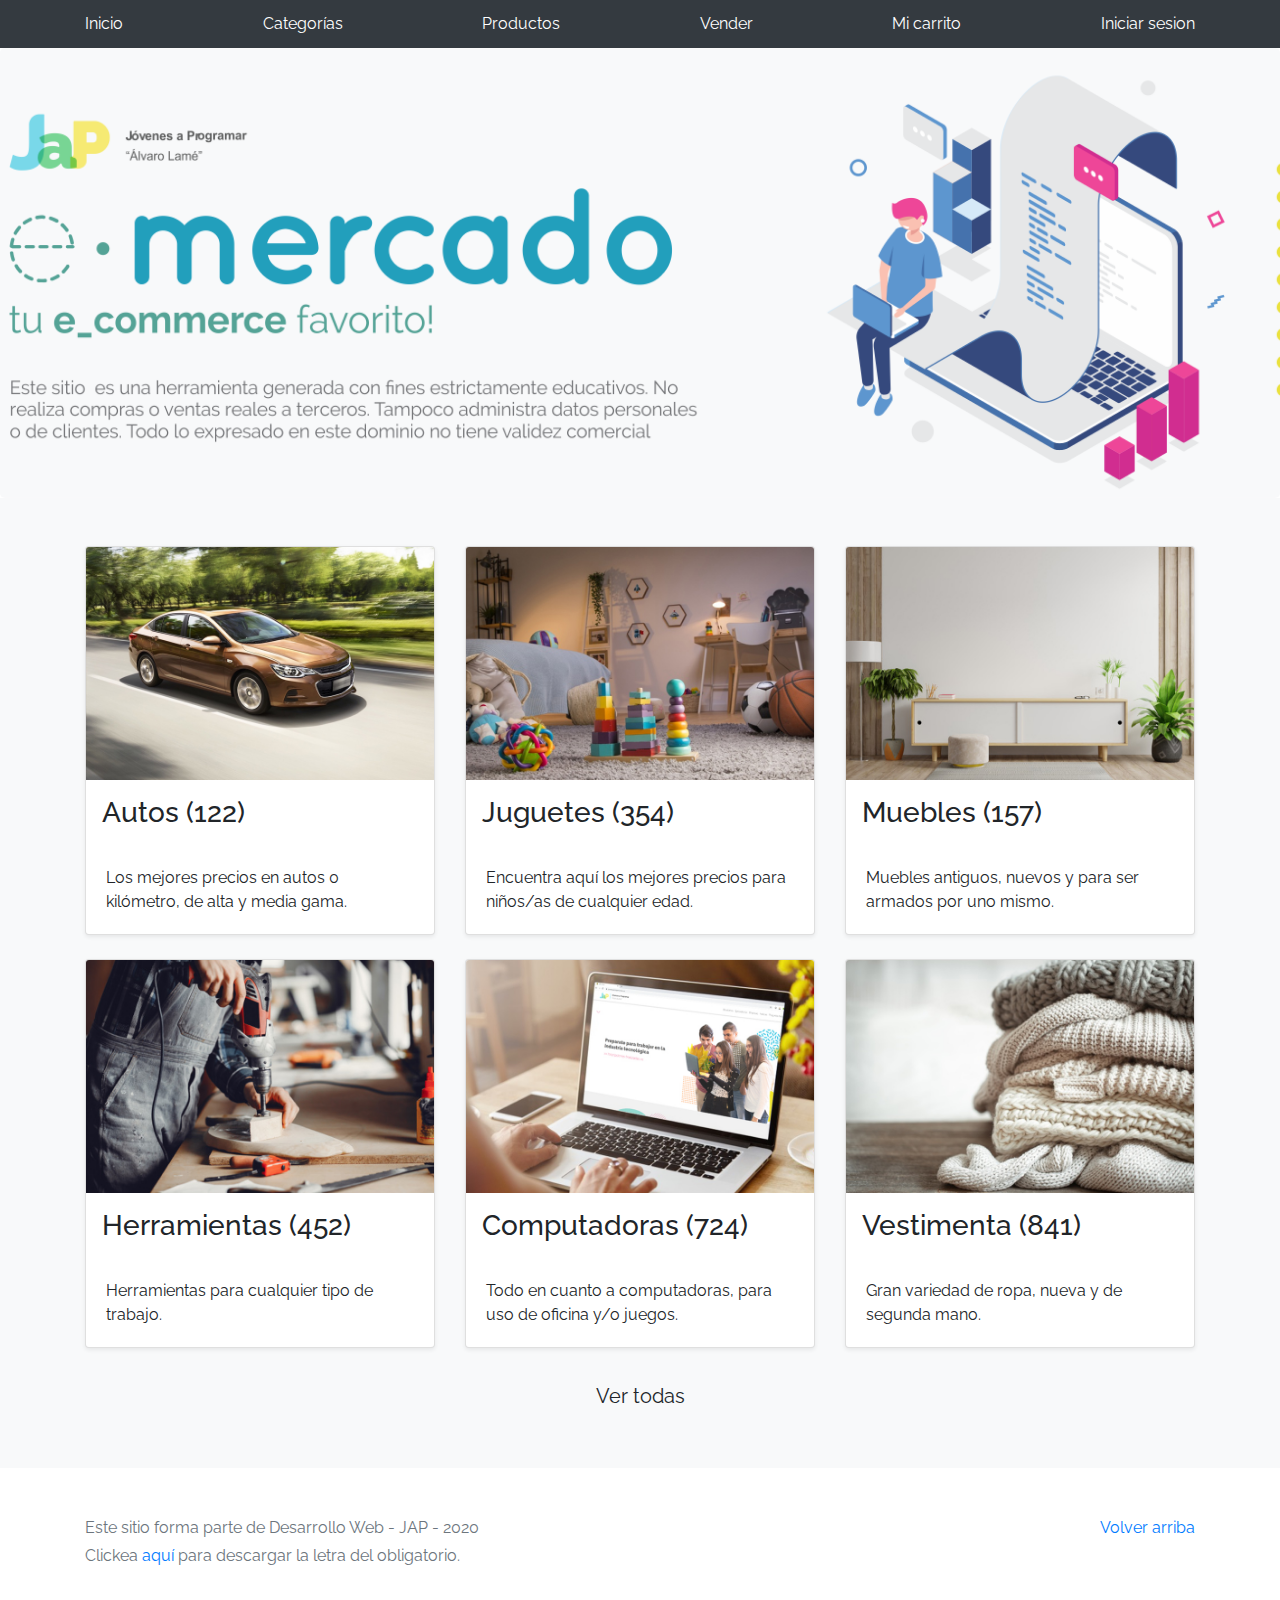
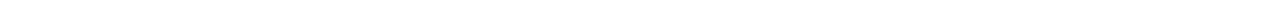
<file: index.html>
<!DOCTYPE html>
<!-- saved from url=(0049)https://getbootstrap.com/docs/4.3/examples/album/ -->
<html lang="en">
  <head>
    <meta http-equiv="Content-Type" content="text/html; charset=UTF-8">
    <meta name="viewport" content="width=device-width, initial-scale=1, shrink-to-fit=no">
    <meta name="description" content="">
    <title>eMercado - Todo lo que busques está aquí</title>

    <link rel="canonical" href="https://getbootstrap.com/docs/4.3/examples/album/">
    <link href="https://fonts.googleapis.com/css?family=Raleway:300,300i,400,400i,700,700i,900,900i" rel="stylesheet">
    <!-- Bootstrap core CSS -->
    <link href="css/bootstrap.min.css" rel="stylesheet">
    <link href="css/styles.css" rel="stylesheet">
  </head>
  <body>
    <nav class="site-header sticky-top py-1 bg-dark">
      <div class="container d-flex flex-column flex-md-row justify-content-between">
        <a class="py-2 d-none d-md-inline-block" href="home.html">Inicio</a>
        <a class="py-2 d-none d-md-inline-block" href="categories.html">Categorías</a>
        <a class="py-2 d-none d-md-inline-block" href="products.html">Productos</a>
        <a class="py-2 d-none d-md-inline-block" href="sell.html">Vender</a>
        <a class="py-2 d-none d-md-inline-block" href="cart.html">Mi carrito</a>
        <a class="py-2 d-none d-md-inline-block" href="login.html">Iniciar sesion</a>
        
      </div>
    </nav>
    <main role="main">
      <section class="jumbotron text-center">
        <div class="m-5">
          <h1></h1>
        </div>
      </section>
      <div class="album py-5 bg-light">
        <div class="container">
          <div class="row">
            <div class="col-md-4">
              <a href="categories.html" class="card mb-4 shadow-sm custom-card">
                <img class="bd-placeholder-img card-img-top"  src="img/cat1.jpg">
                <h3 class="m-3">Autos (122)</h3>
                <div class="card-body">
                  <p class="card-text">Los mejores precios en autos 0 kilómetro, de alta y media gama.</p>
                </div>
              </a>
            </div>
            <div class="col-md-4">
                <a href="categories.html" class="card mb-4 shadow-sm custom-card">
                  <img class="bd-placeholder-img card-img-top" src="img/cat2.jpg">
                  <h3 class="m-3">Juguetes (354)</h3>
                  <div class="card-body">
                    <p class="card-text">Encuentra aquí los mejores precios para niños/as de cualquier edad.</p>
                  </div>
                </a>
            </div>
            <div class="col-md-4">
                <a href="categories.html" class="card mb-4 shadow-sm custom-card">
                  <img class="bd-placeholder-img card-img-top" src="img/cat3.jpg">
                  <h3 class="m-3">Muebles (157)</h3>
                  <div class="card-body">
                    <p class="card-text">Muebles antiguos, nuevos y para ser armados por uno mismo.</p>
                  </div>
                </a>
            </div>
            <div class="col-md-4">
                <a href="categories.html" class="card mb-4 shadow-sm custom-card">
                  <img class="bd-placeholder-img card-img-top" src="img/cat4.jpg">
                  <h3 class="m-3">Herramientas (452)</h3>
                  <div class="card-body">
                    <p class="card-text">Herramientas para cualquier tipo de trabajo.</p>
                  </div>
                </a>
            </div>
            <div class="col-md-4">
                <a href="categories.html" class="card mb-4 shadow-sm custom-card">
                  <img class="bd-placeholder-img card-img-top" src="img/cat5.jpg">
                  <h3 class="m-3">Computadoras (724)</h3>
                  <div class="card-body">
                    <p class="card-text">Todo en cuanto a computadoras, para uso de oficina y/o juegos.</p>
                  </div>
                </a>
            </div>
            <div class="col-md-4">
                <a href="categories.html" class="card mb-4 shadow-sm custom-card">
                  <img class="bd-placeholder-img card-img-top" src="img/cat6.jpg">
                  <h3 class="m-3">Vestimenta (841)</h3>
                  <div class="card-body">
                    <p class="card-text">Gran variedad de ropa, nueva y de segunda mano.</p>
                  </div>
                </a>
            </div>
          </div>
          <div class="row">
              <a type="button" class="btn btn-light btn-lg btn-block" href="categories.html">Ver todas</a>
          </div>
        </div>
      </div>
    </main>
    <footer class="text-muted">
      <div class="container">
        <p class="float-right">
          <a href="#">Volver arriba</a>
        </p>
        <p>Este sitio forma parte de Desarrollo Web - JAP - 2020</p>
        <p>Clickea <a target="_blank" href="Letra.pdf">aquí</a> para descargar la letra del obligatorio.</p>
      </div>
    </footer>
    <script src="js/jquery-3.4.1.min.js"></script>
    <script src="js/bootstrap.bundle.min.js"></script>
    <script src="js/init.js"></script>
  </body>
</html>
</file>
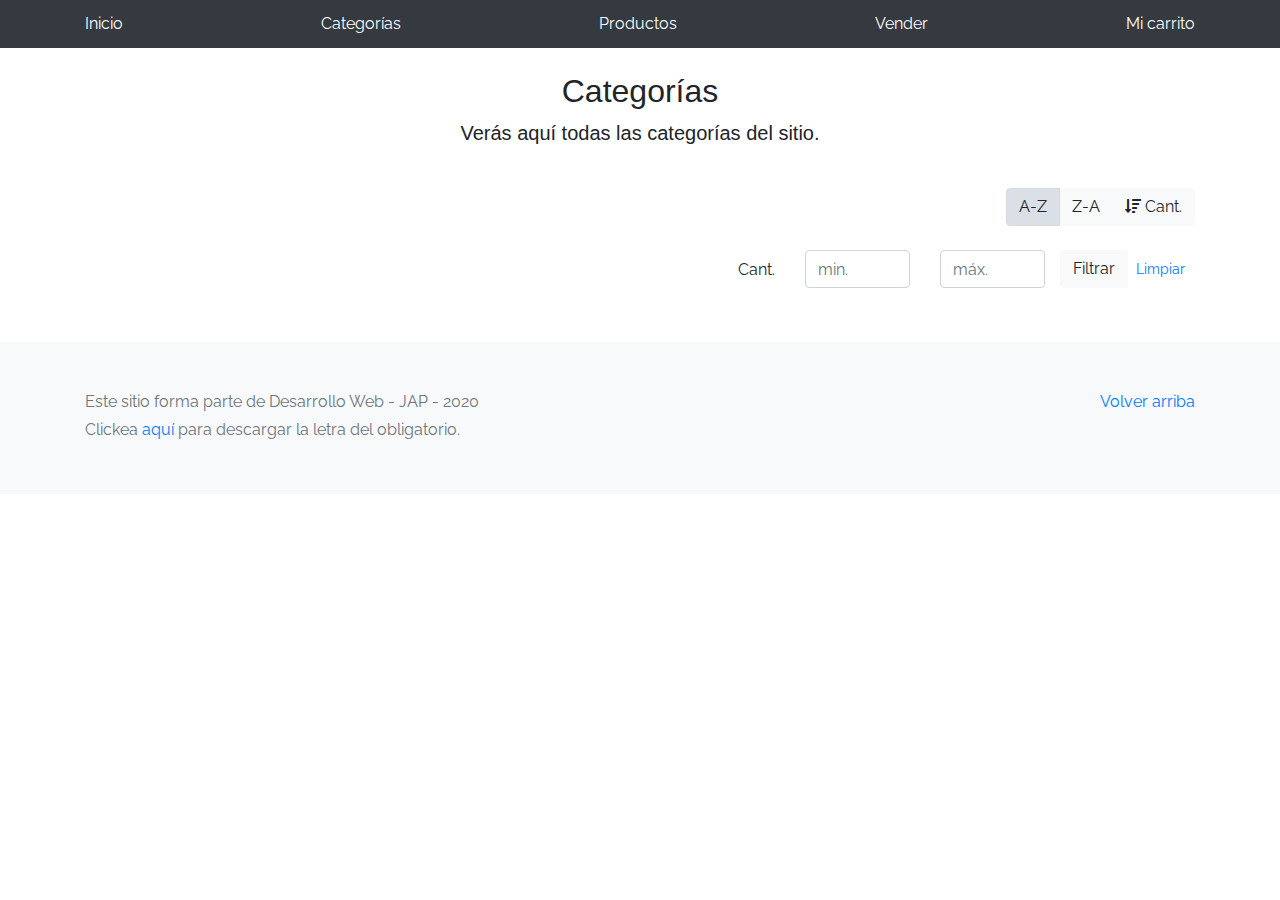
<file: categories.html>
<!DOCTYPE html>
<!-- saved from url=(0049)https://getbootstrap.com/docs/4.3/examples/album/ -->
<html lang="en">
  <head>
    <meta http-equiv="Content-Type" content="text/html; charset=UTF-8">
    <meta name="viewport" content="width=device-width, initial-scale=1, shrink-to-fit=no">
    <meta name="description" content="">
    <title>eMercado - Todo lo que busques está aquí</title>

    <link rel="canonical" href="https://getbootstrap.com/docs/4.3/examples/album/">
    <link href="https://fonts.googleapis.com/css?family=Raleway:300,300i,400,400i,700,700i,900,900i" rel="stylesheet">
    <link href="css/font-awesome.min.css" rel="stylesheet">

    <link href="css/bootstrap.min.css" rel="stylesheet">
    <link href="css/styles.css" rel="stylesheet">
  </head>
  <body>
    <nav class="site-header sticky-top py-1 bg-dark">
      <div class="container d-flex flex-column flex-md-row justify-content-between">
        <a class="py-2 d-none d-md-inline-block" href="index.html">Inicio</a>
        <a class="py-2 d-none d-md-inline-block" href="categories.html">Categorías</a>
        <a class="py-2 d-none d-md-inline-block" href="products.html">Productos</a>
        <a class="py-2 d-none d-md-inline-block" href="sell.html">Vender</a>
        <a class="py-2 d-none d-md-inline-block" href="cart.html">Mi carrito</a>
      </div>
    </nav>
    <main role="main" class="pb-5">
        <div class="text-center p-4">
            <h2>Categorías</h2>
            <p class="lead">Verás aquí todas las categorías del sitio.</p>
        </div>
        <div class="container">
            <div class="row">
                <div class="col text-right">
                    <div class="btn-group btn-group-toggle mb-4" data-toggle="buttons">
                        <label class="btn btn-light active" id="sortAsc" >
                            <input type="radio" name="options" autocomplete="off" checked>A-Z
                        </label>
                        <label class="btn btn-light" id="sortDesc" >
                            <input type="radio" name="options" autocomplete="off">Z-A
                        </label>
                        <label class="btn btn-light" id="sortByCount" >
                            <input type="radio" name="options" autocomplete="off"><i class="fas fa-sort-amount-down mr-1"></i>Cant.
                        </label>
                    </div>
                </div>
            </div>
            <div class="row justify-content-end">
              <div class="col-md-6"></div>
                <div class="col-md-6 col-sm-12 mb-1 container">
                  <div class="row container p-0 m-0">
                    <div class="col">
                      <p class="font-weight-normal text-right my-2">Cant.</p>
                    </div>
                    <div class="col">
                      <input class="form-control" type="number" placeholder="min." id="rangeFilterCountMin">
                    </div>
                    <div class="col">
                      <input class="form-control" type="number" placeholder="máx." id="rangeFilterCountMax">
                    </div>
                    <div class="col-3 p-0">
                      <div class="btn-group" role="group">
                        <button class="btn btn-light btn-block" id="rangeFilterCount">Filtrar</button>
                        <button class="btn btn-link btn-sm" id="clearRangeFilter">Limpiar</button>
                      </div>
                    </div>
                  </div>
                </div>
            </div>
            <div class="row">
                <div class="list-group" id="cat-list-container">
                </div>
            </div>
        </div>
    </main>
    <footer class="text-muted bg-light">
      <div class="container">
        <p class="float-right">
          <a href="#">Volver arriba</a>
        </p>
        <p>Este sitio forma parte de Desarrollo Web - JAP - 2020</p>
        <p>Clickea <a target="_blank" href="Letra.pdf">aquí</a> para descargar la letra del obligatorio.</p>
      </div>
    </footer>
    <div id="spinner-wrapper"><div class="lds-ring"><div></div><div></div><div></div><div></div></div></div>
    <script src="js/jquery-3.4.1.min.js"></script>
    <script src="js/bootstrap.bundle.min.js"></script>
    <script src="js/init.js"></script>
    <script src="js/categories.js"></script>
  </body>
</html>
</file>
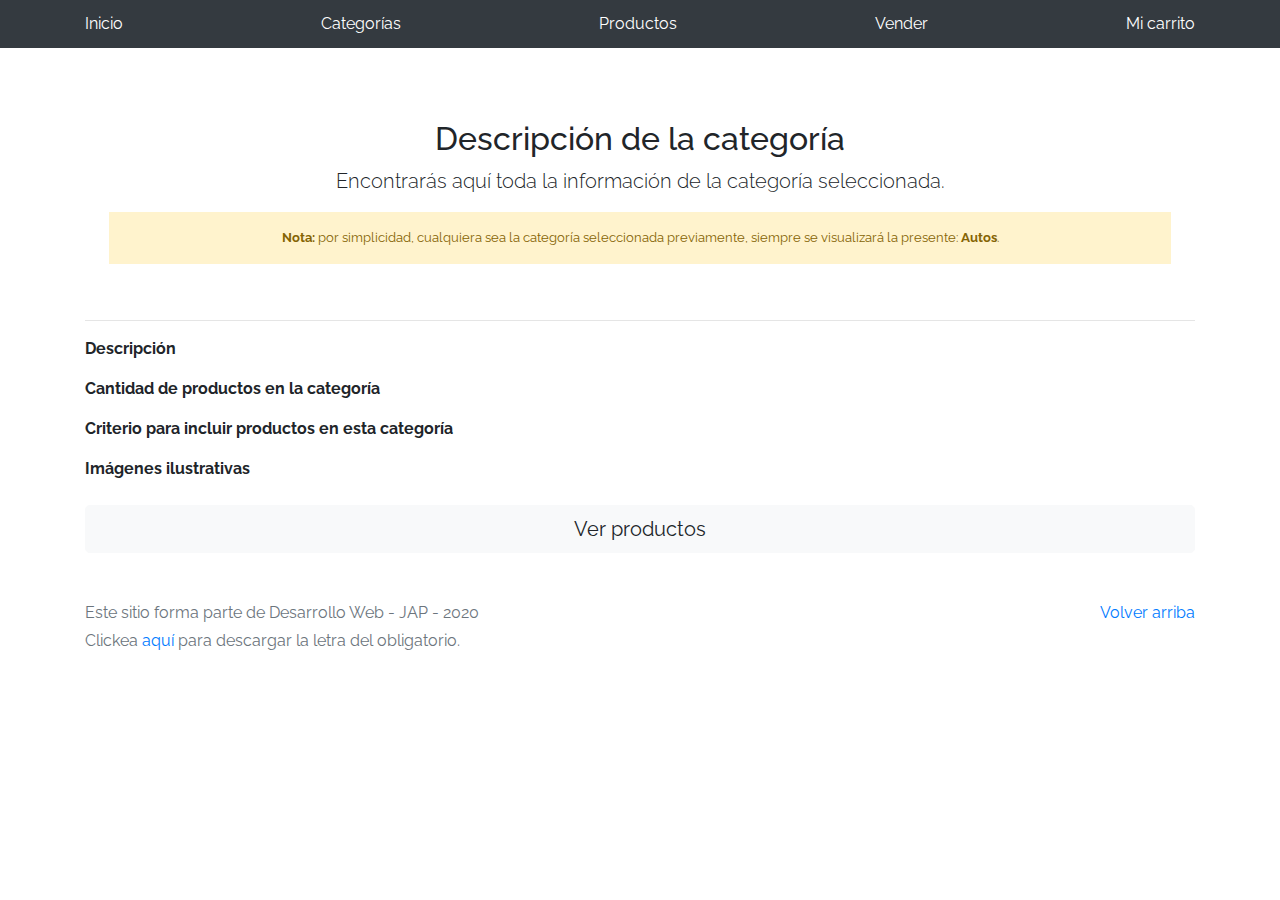
<file: category-info.html>
<!DOCTYPE html>
<!-- saved from url=(0049)https://getbootstrap.com/docs/4.3/examples/album/ -->
<html lang="en">

<head>
  <meta http-equiv="Content-Type" content="text/html; charset=UTF-8">
  <meta name="viewport" content="width=device-width, initial-scale=1, shrink-to-fit=no">
  <meta name="description" content="">
  <title>eMercado - Todo lo que busques está aquí</title>

  <link rel="canonical" href="https://getbootstrap.com/docs/4.3/examples/album/">
  <link href="https://fonts.googleapis.com/css?family=Raleway:300,300i,400,400i,700,700i,900,900i" rel="stylesheet">
  <!-- Bootstrap core CSS -->
  <link href="css/bootstrap.min.css" rel="stylesheet">
  <link href="css/styles.css" rel="stylesheet">
</head>

<body>
  <nav class="site-header sticky-top py-1 bg-dark">
    <div class="container d-flex flex-column flex-md-row justify-content-between">
      <a class="py-2 d-none d-md-inline-block" href="index.html">Inicio</a>
      <a class="py-2 d-none d-md-inline-block" href="categories.html">Categorías</a>
      <a class="py-2 d-none d-md-inline-block" href="products.html">Productos</a>
      <a class="py-2 d-none d-md-inline-block" href="sell.html">Vender</a>
      <a class="py-2 d-none d-md-inline-block" href="cart.html">Mi carrito</a>
    </div>
  </nav>
  <main role="main">
    <div class="container mt-5">
      <div class="text-center p-4">
        <h2>Descripción de la categoría</h2>
        <p class="lead">Encontrarás aquí toda la información de la categoría seleccionada.</p>
        <p class="small alert-warning py-3"><strong>Nota: </strong>por simplicidad, cualquiera sea la categoría
          seleccionada previamente, siempre se visualizará la presente: <strong>Autos</strong>.</p>
      </div>
      <h3 id="categoryName"></h3>
      <hr class="my-3">
      <dl>
        <dt>Descripción</dt>
        <dd>
          <p id="categoryDescription"></p>
        </dd>

        <dt>Cantidad de productos en la categoría</dt>
        <dd>
          <p id="productCount"></p>
        </dd>

        <dt>Criterio para incluir productos en esta categoría</dt>
        <dd>
          <p id="productCriteria"></p>
        </dd>

        <dt>Imágenes ilustrativas</dt>
        <dd>
          <div class="row text-center text-lg-left pt-2" id="productImagesGallery">
          </div>
        </dd>
      </dl>
      <a type="button" class="btn btn-light btn-lg btn-block" href="products.html">Ver productos</a>
    </div>
  </main>
  <footer class="text-muted">
    <div class="container">
      <p class="float-right">
        <a href="#">Volver arriba</a>
      </p>
      <p>Este sitio forma parte de Desarrollo Web - JAP - 2020</p>
      <p>Clickea <a target="_blank" href="Letra.pdf">aquí</a> para descargar la letra del obligatorio.</p>
    </div>
  </footer>
  <div id="spinner-wrapper">
    <div class="lds-ring">
      <div></div>
      <div></div>
      <div></div>
      <div></div>
    </div>
  </div>
  <script src="js/jquery-3.4.1.min.js"></script>
  <script src="js/bootstrap.bundle.min.js"></script>
  <script src="js/init.js"></script>
  <script src="js/category-info.js"></script>
</body>

</html>
</file>
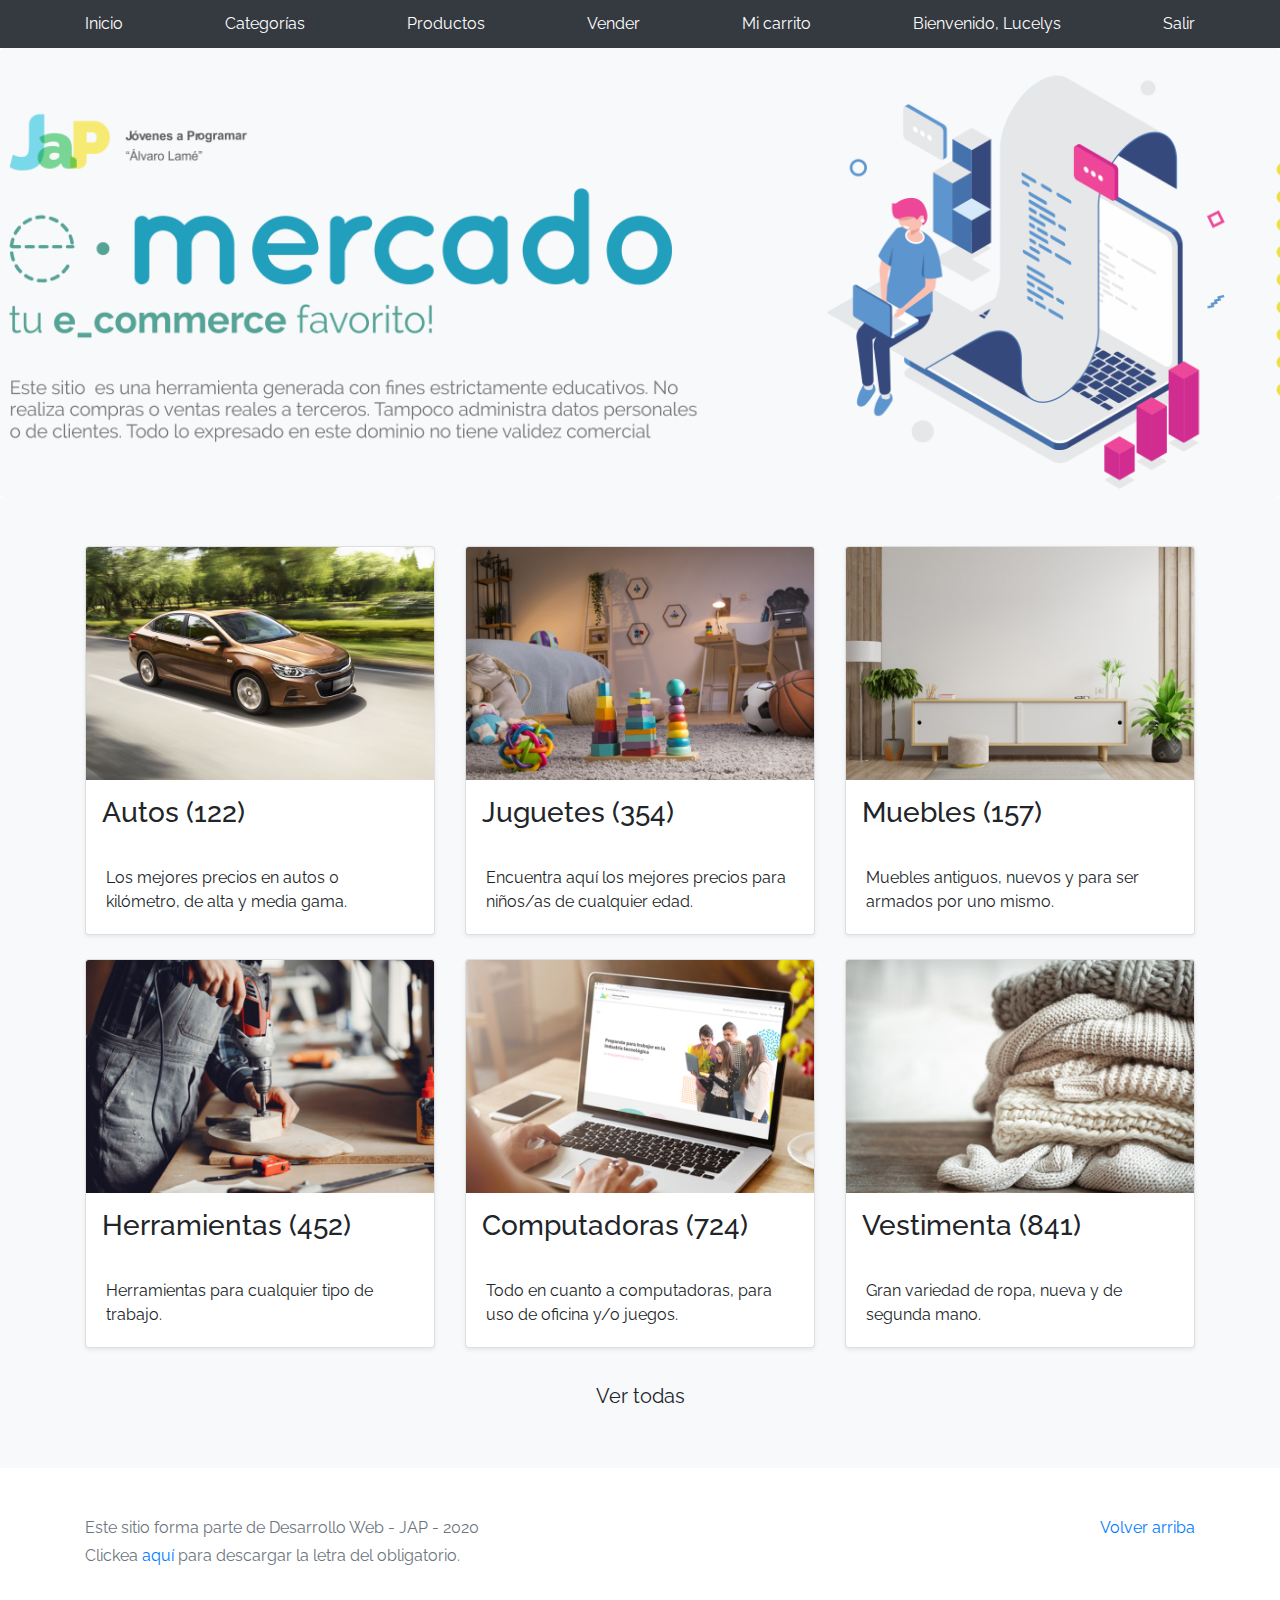
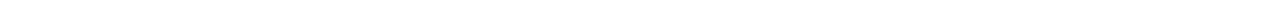
<file: home.html>
<!DOCTYPE html>
<!-- saved from url=(0049)https://getbootstrap.com/docs/4.3/examples/album/ -->
<html lang="en">
  <head>
    <meta http-equiv="Content-Type" content="text/html; charset=UTF-8">
    <meta name="viewport" content="width=device-width, initial-scale=1, shrink-to-fit=no">
    <meta name="description" content="">
    <title>eMercado - Todo lo que busques está aquí</title>

    <link rel="canonical" href="https://getbootstrap.com/docs/4.3/examples/album/">
    <link href="https://fonts.googleapis.com/css?family=Raleway:300,300i,400,400i,700,700i,900,900i" rel="stylesheet">
    <!-- Bootstrap core CSS -->
    <link href="css/bootstrap.min.css" rel="stylesheet">
    <link href="css/styles.css" rel="stylesheet">
  </head>
  <body>
    <nav class="site-header sticky-top py-1 bg-dark">
      <div class="container d-flex flex-column flex-md-row justify-content-between">
        <a class="py-2 d-none d-md-inline-block" href="home.html">Inicio</a>
        <a class="py-2 d-none d-md-inline-block" href="categories.html">Categorías</a>
        <a class="py-2 d-none d-md-inline-block" href="products.html">Productos</a>
        <a class="py-2 d-none d-md-inline-block" href="sell.html">Vender</a>
        <a class="py-2 d-none d-md-inline-block" href="cart.html">Mi carrito</a>
        <a class="py-2 d-none d-md-inline-block" href="#">Bienvenido, Lucelys</a>
        <a class="py-2 d-none d-md-inline-block" href="login.html">Salir</a>
      </div>
    </nav>
    <main role="main">
      <section class="jumbotron text-center">
        <div class="m-5">
          <h1></h1>
        </div>
      </section>
      <div class="album py-5 bg-light">
        <div class="container">
          <div class="row">
            <div class="col-md-4">
              <a href="categories.html" class="card mb-4 shadow-sm custom-card">
                <img class="bd-placeholder-img card-img-top"  src="img/cat1.jpg">
                <h3 class="m-3">Autos (122)</h3>
                <div class="card-body">
                  <p class="card-text">Los mejores precios en autos 0 kilómetro, de alta y media gama.</p>
                </div>
              </a>
            </div>
            <div class="col-md-4">
                <a href="categories.html" class="card mb-4 shadow-sm custom-card">
                  <img class="bd-placeholder-img card-img-top" src="img/cat2.jpg">
                  <h3 class="m-3">Juguetes (354)</h3>
                  <div class="card-body">
                    <p class="card-text">Encuentra aquí los mejores precios para niños/as de cualquier edad.</p>
                  </div>
                </a>
            </div>
            <div class="col-md-4">
                <a href="categories.html" class="card mb-4 shadow-sm custom-card">
                  <img class="bd-placeholder-img card-img-top" src="img/cat3.jpg">
                  <h3 class="m-3">Muebles (157)</h3>
                  <div class="card-body">
                    <p class="card-text">Muebles antiguos, nuevos y para ser armados por uno mismo.</p>
                  </div>
                </a>
            </div>
            <div class="col-md-4">
                <a href="categories.html" class="card mb-4 shadow-sm custom-card">
                  <img class="bd-placeholder-img card-img-top" src="img/cat4.jpg">
                  <h3 class="m-3">Herramientas (452)</h3>
                  <div class="card-body">
                    <p class="card-text">Herramientas para cualquier tipo de trabajo.</p>
                  </div>
                </a>
            </div>
            <div class="col-md-4">
                <a href="categories.html" class="card mb-4 shadow-sm custom-card">
                  <img class="bd-placeholder-img card-img-top" src="img/cat5.jpg">
                  <h3 class="m-3">Computadoras (724)</h3>
                  <div class="card-body">
                    <p class="card-text">Todo en cuanto a computadoras, para uso de oficina y/o juegos.</p>
                  </div>
                </a>
            </div>
            <div class="col-md-4">
                <a href="categories.html" class="card mb-4 shadow-sm custom-card">
                  <img class="bd-placeholder-img card-img-top" src="img/cat6.jpg">
                  <h3 class="m-3">Vestimenta (841)</h3>
                  <div class="card-body">
                    <p class="card-text">Gran variedad de ropa, nueva y de segunda mano.</p>
                  </div>
                </a>
            </div>
          </div>
          <div class="row">
              <a type="button" class="btn btn-light btn-lg btn-block" href="categories.html">Ver todas</a>
          </div>
        </div>
      </div>
    </main>
    <footer class="text-muted">
      <div class="container">
        <p class="float-right">
          <a href="#">Volver arriba</a>
        </p>
        <p>Este sitio forma parte de Desarrollo Web - JAP - 2020</p>
        <p>Clickea <a target="_blank" href="Letra.pdf">aquí</a> para descargar la letra del obligatorio.</p>
      </div>
    </footer>
    <script src="js/jquery-3.4.1.min.js"></script>
    <script src="js/bootstrap.bundle.min.js"></script>
    <script src="js/init.js"></script>
  </body>
</html>
</file>
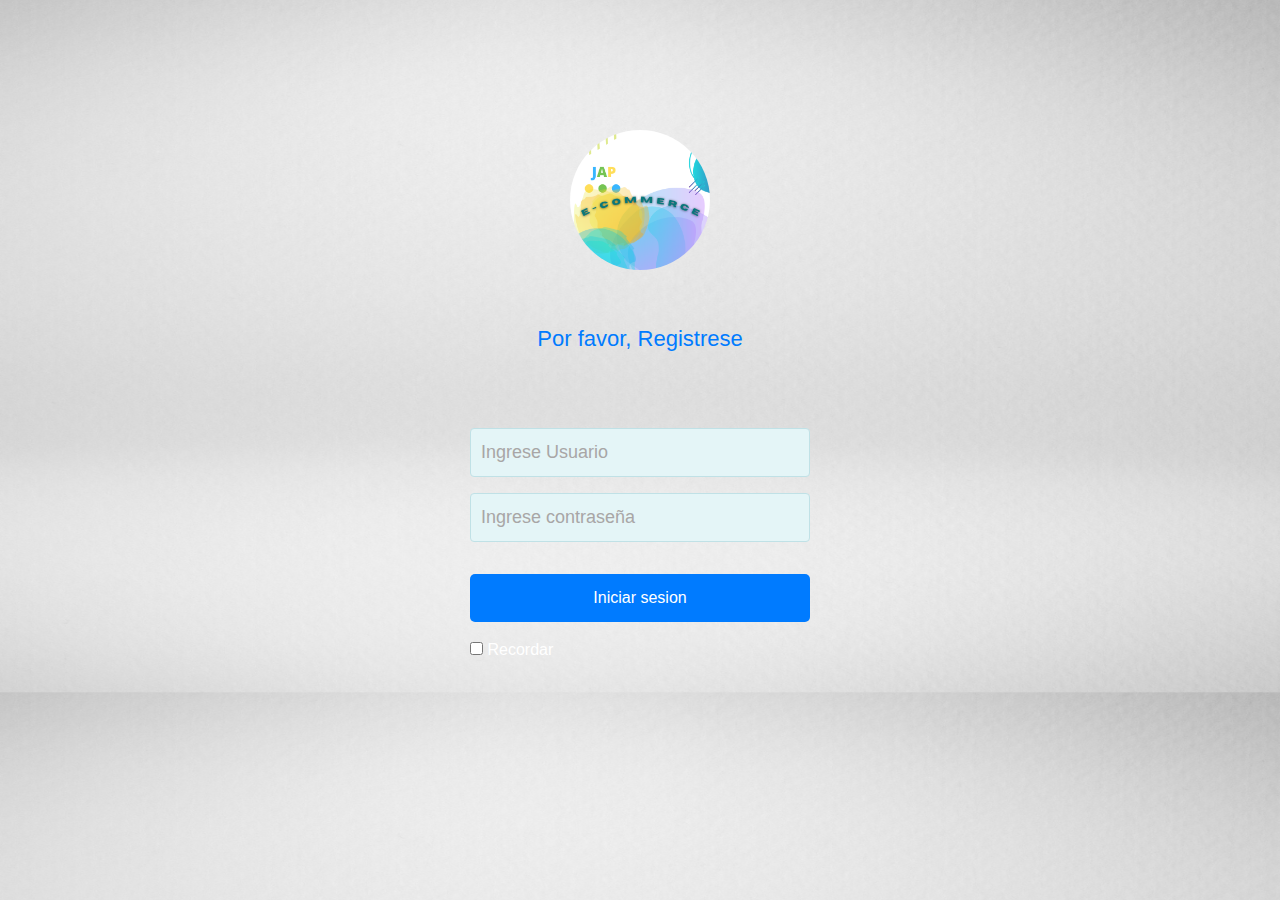
<file: login.html>
<!DOCTYPE html>
<!-- saved from url=(0049)https://getbootstrap.com/docs/4.3/examples/album/ -->
<html lang="en">

<head>
  <meta http-equiv="Content-Type" content="text/html; charset=UTF-8">
  <meta name="viewport" content="width=device-width, initial-scale=1, shrink-to-fit=no">
  <meta name="description" content="">
  <title>eMercado - Todo lo que busques está aquí</title>

  <link rel="canonical" href="https://getbootstrap.com/docs/4.3/examples/album/">
  <link href="https://fonts.googleapis.com/css?family=Raleway:300,300i,400,400i,700,700i,900,900i" rel="stylesheet">
  <!-- Bootstrap core CSS -->
  <link href="css/bootstrap.min.css" rel="stylesheet">
  <link href="css/style.css" rel="stylesheet">
 
</head>
<body style="background-image: url('img/fond91.png');">

  <form action="home.html" method="post">

      <div class="f-registro">
          <img class="imglog1" src="img/perfil.png" alt="perfil">
          <p><h1>Por favor, Registrese</h1></p>
          <input class="controls" type="text" name="email" id="email" placeholder="Ingrese Usuario" required>
          <input class="controls" type="password" name="email" id="email" placeholder="Ingrese contraseña" required>
      <input class="button" type="submit" value="Iniciar sesion">
     <input type="checkbox" id="checkbox"/> Recordar
     
    
  </div>
         

  </form>

  <script src="js/init.js"></script>
  <script src="js/login.js"></script>
  <script src="js/jquery-3.4.1.min.js"></script>
    <script src="js/bootstrap.bundle.min.js"></script>
    
</body>
</html>
</file>
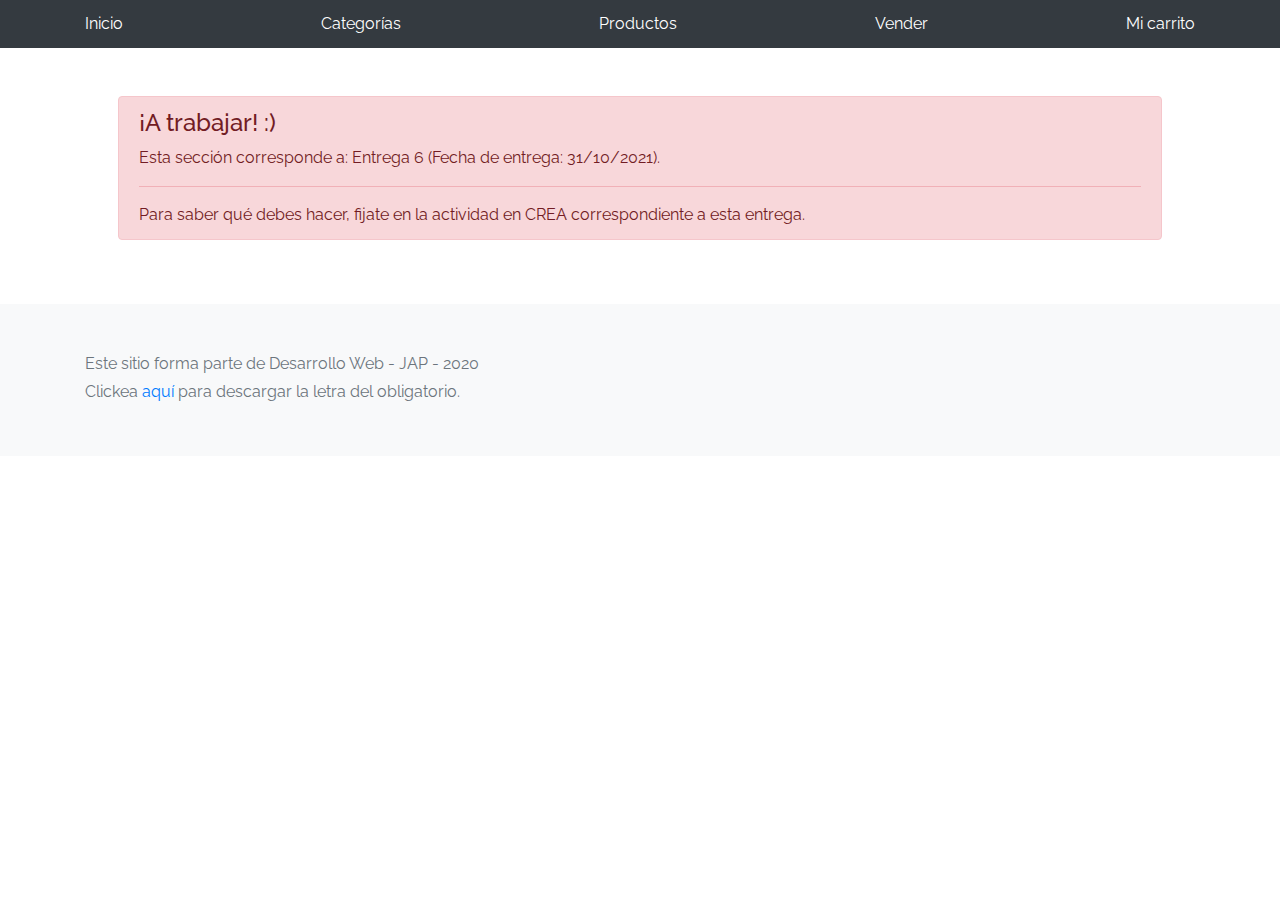
<file: my-profile.html>
<!DOCTYPE html>
<!-- saved from url=(0049)https://getbootstrap.com/docs/4.3/examples/album/ -->
<html lang="en">

<head>
  <meta http-equiv="Content-Type" content="text/html; charset=UTF-8">

  <meta name="viewport" content="width=device-width, initial-scale=1, shrink-to-fit=no">
  <meta name="description" content="">
  <title>eMercado - Todo lo que busques está aquí</title>

  <link rel="canonical" href="https://getbootstrap.com/docs/4.3/examples/album/">
  <link href="https://fonts.googleapis.com/css?family=Raleway:300,300i,400,400i,700,700i,900,900i" rel="stylesheet">

  <style>
    .bd-placeholder-img {
      font-size: 1.125rem;
      text-anchor: middle;
      -webkit-user-select: none;
      -moz-user-select: none;
      -ms-user-select: none;
      user-select: none;
    }

    @media (min-width: 768px) {
      .bd-placeholder-img-lg {
        font-size: 3.5rem;
      }
    }
  </style>
  <link href="css/bootstrap.min.css" rel="stylesheet">
  <link href="css/styles.css" rel="stylesheet">
  <link href="css/dropzone.css" rel="stylesheet">
</head>

<body>
  <nav class="site-header sticky-top py-1 bg-dark">
    <div class="container d-flex flex-column flex-md-row justify-content-between">
      <a class="py-2 d-none d-md-inline-block" href="index.html">Inicio</a>
      <a class="py-2 d-none d-md-inline-block" href="categories.html">Categorías</a>
      <a class="py-2 d-none d-md-inline-block" href="products.html">Productos</a>
      <a class="py-2 d-none d-md-inline-block" href="sell.html">Vender</a>
      <a class="py-2 d-none d-md-inline-block" href="cart.html">Mi carrito</a>
    </div>
  </nav>
  <div class="container p-5">
    <div class="alert alert-danger" role="alert" style="position: relative; width:auto; top: 0;">
      <h4 class="alert-heading">¡A trabajar! :)</h4>
      <p>Esta sección corresponde a: Entrega 6 (Fecha de entrega: 31/10/2021).</p>
      <hr>
      <p class="mb-0">Para saber qué debes hacer, fijate en la actividad en CREA correspondiente a esta entrega.</p>
    </div>
  </div>
  <footer class="text-muted bg-light">
    <div class="container">
      <p>Este sitio forma parte de Desarrollo Web - JAP - 2020</p>
      <p>Clickea <a target="_blank" href="Letra.pdf">aquí</a> para descargar la letra del obligatorio.</p>
    </div>
  </footer>
  <div class="alert fade alert-success" role="alert" id="alertResult">
    <span id="resultSpan"></span>
    <button type="button" class="close" data-dismiss="alert" aria-label="Close">
      <span aria-hidden="true">&times;</span>
    </button>
  </div>
  <div id="spinner-wrapper">
    <div class="lds-ring">
      <div></div>
      <div></div>
      <div></div>
      <div></div>
    </div>
  </div>
  <script src="js/jquery-3.4.1.min.js"></script>
  <script src="js/bootstrap.bundle.min.js"></script>
  <script src="js/dropzone.js"></script>
  <script src="js/init.js"></script>
  <script src="js/my-profile.js"></script>
</body>

</html>
</file>
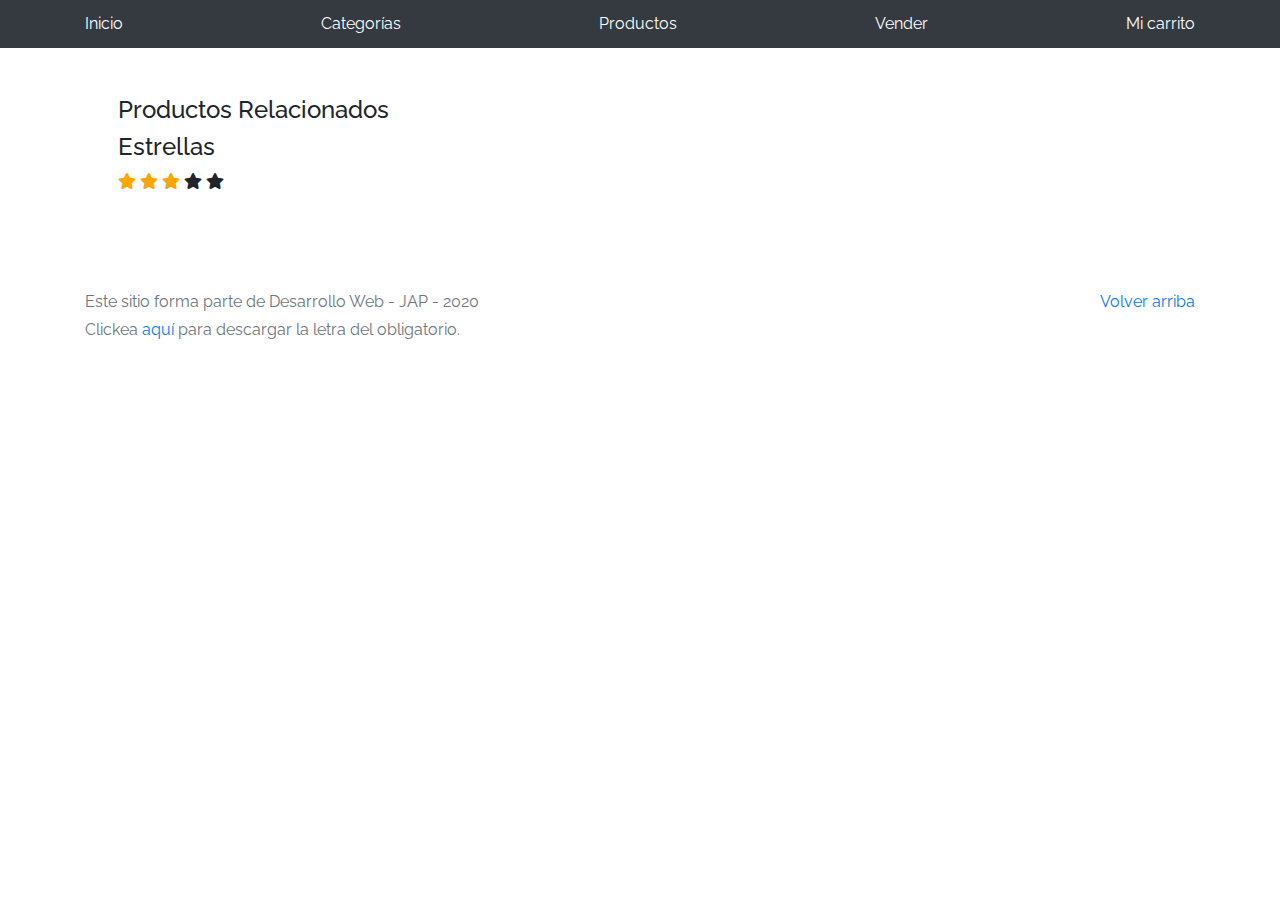
<file: product-info.html>
<!DOCTYPE html>
<!-- saved from url=(0049)https://getbootstrap.com/docs/4.3/examples/album/ -->
<html lang="en">

<head>
  <meta http-equiv="Content-Type" content="text/html; charset=UTF-8">
  <meta name="viewport" content="width=device-width, initial-scale=1, shrink-to-fit=no">
  <meta name="description" content="">
  <title>eMercado - Todo lo que busques está aquí</title>

  <link rel="canonical" href="https://getbootstrap.com/docs/4.3/examples/album/">
  <link href="https://fonts.googleapis.com/css?family=Raleway:300,300i,400,400i,700,700i,900,900i" rel="stylesheet">
  <link href="css/font-awesome.min.css" rel="stylesheet">
  <link href="css/bootstrap.min.css" rel="stylesheet">
  <link href="css/styles.css" rel="stylesheet">
</head>

<body>
  <nav class="site-header sticky-top py-1 bg-dark">
    <div class="container d-flex flex-column flex-md-row justify-content-between">
      <a class="py-2 d-none d-md-inline-block" href="index.html">Inicio</a>
      <a class="py-2 d-none d-md-inline-block" href="categories.html">Categorías</a>
      <a class="py-2 d-none d-md-inline-block" href="products.html">Productos</a>
      <a class="py-2 d-none d-md-inline-block" href="sell.html">Vender</a>
      <a class="py-2 d-none d-md-inline-block" href="cart.html">Mi carrito</a>
    </div>
  </nav>
  <div class="container p-5">
    <div>
      <h4>Productos Relacionados</h4>
      <div id="relacionados">

      </div>
      
    </div>
    <div>
      <h4>Estrellas</h4>
<span class="fa fa-star checked"></span>
<span class="fa fa-star checked"></span>
<span class="fa fa-star checked"></span>
<span class="fa fa-star"></span>
<span class="fa fa-star"></span>
    </div>
  </div>
  <footer class="text-muted">
    <div class="container">
      <p class="float-right">
        <a href="#">Volver arriba</a>
      </p>
      <p>Este sitio forma parte de Desarrollo Web - JAP - 2020</p>
      <p>Clickea <a target="_blank" href="Letra.pdf">aquí</a> para descargar la letra del obligatorio.</p>
    </div>
  </footer>
  <div id="spinner-wrapper">
    <div class="lds-ring">
      <div></div>
      <div></div>
      <div></div>
      <div></div>
    </div>
  </div>
  <script src="js/jquery-3.4.1.min.js"></script>
  <script src="js/bootstrap.bundle.min.js"></script>
  <script src="js/init.js"></script>
  <script src="js/product-info.js"></script>
</body>

</html>
</file>
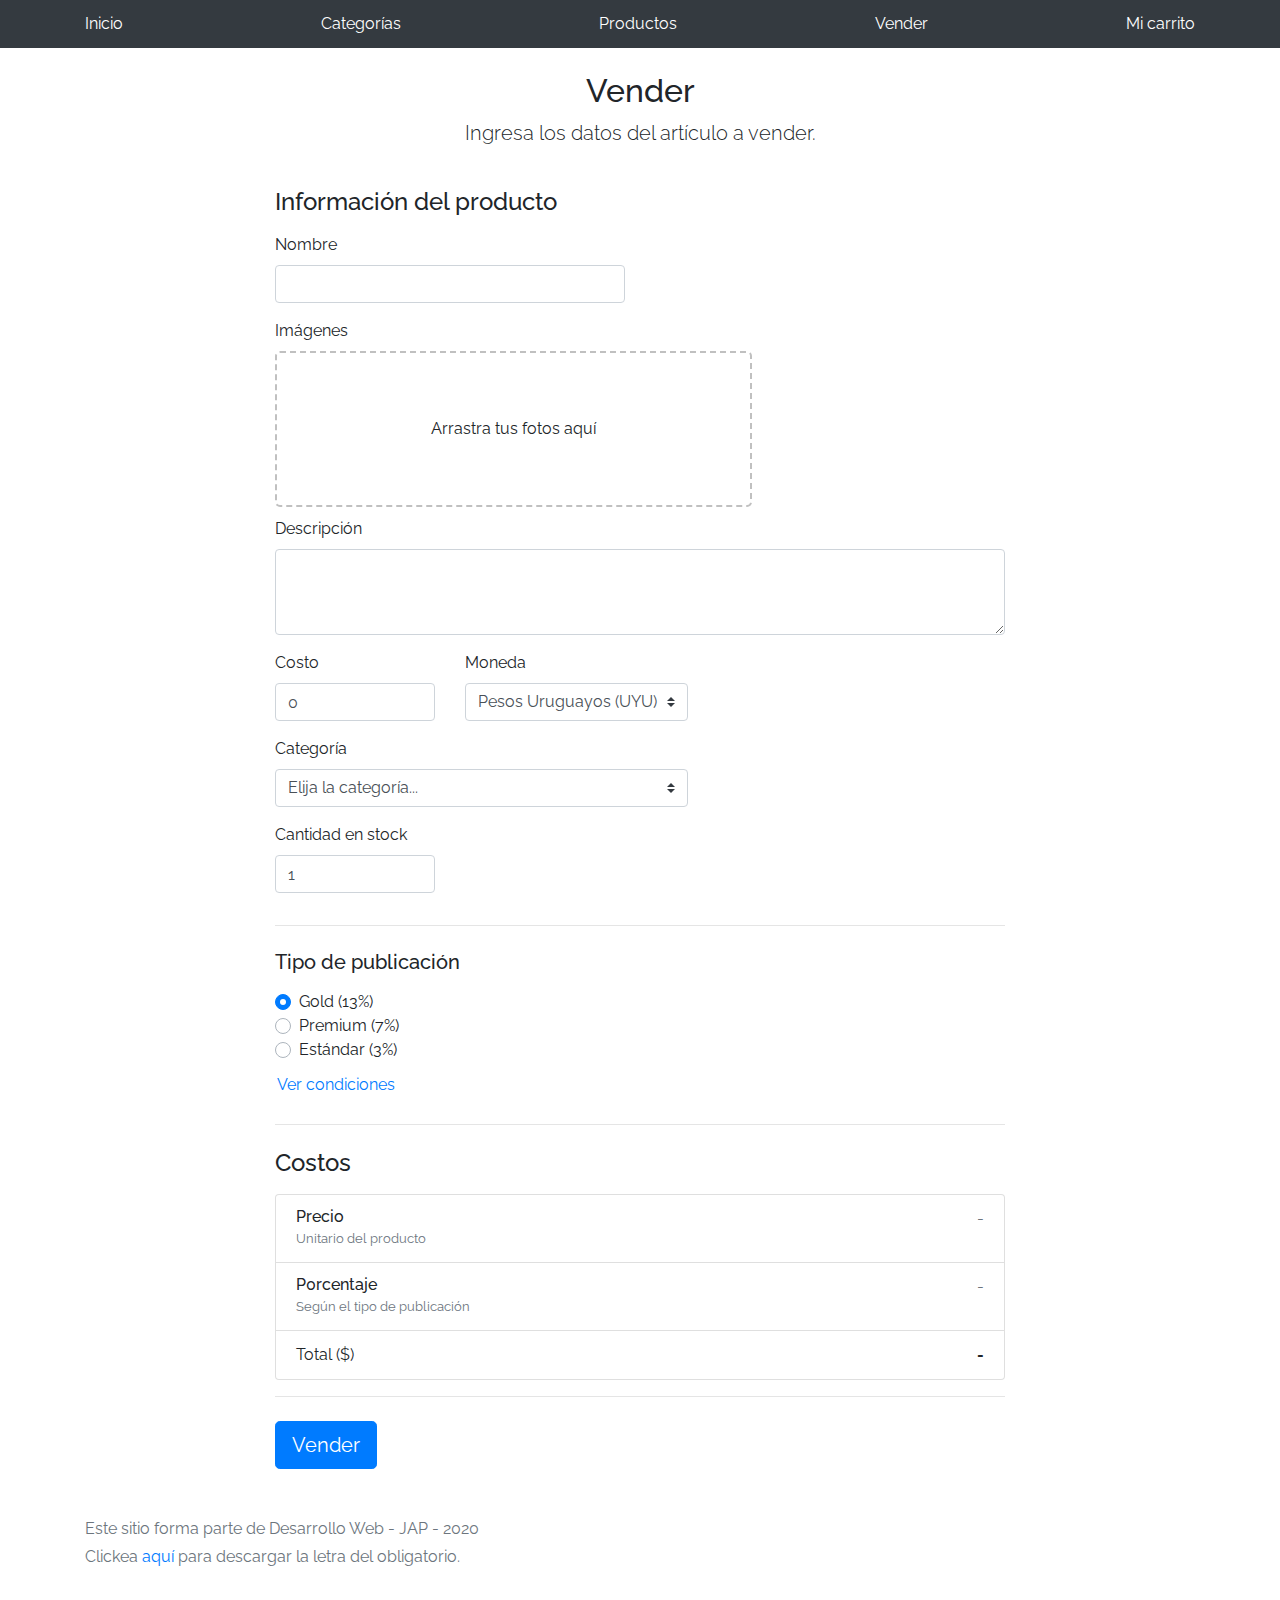
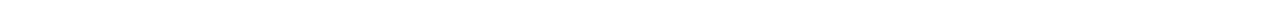
<file: sell.html>
<!DOCTYPE html>
<!-- saved from url=(0049)https://getbootstrap.com/docs/4.3/examples/album/ -->
<html lang="en"><head><meta http-equiv="Content-Type" content="text/html; charset=UTF-8">
    
    <meta name="viewport" content="width=device-width, initial-scale=1, shrink-to-fit=no">
    <meta name="description" content="">
    <title>eMercado - Todo lo que busques está aquí</title>

    <link rel="canonical" href="https://getbootstrap.com/docs/4.3/examples/album/">
    <link href="https://fonts.googleapis.com/css?family=Raleway:300,300i,400,400i,700,700i,900,900i" rel="stylesheet">

    <style>
      .bd-placeholder-img {
        font-size: 1.125rem;
        text-anchor: middle;
        -webkit-user-select: none;
        -moz-user-select: none;
        -ms-user-select: none;
        user-select: none;
      }

      @media (min-width: 768px) {
        .bd-placeholder-img-lg {
          font-size: 3.5rem;
        }
      }
    </style>
    <link href="css/bootstrap.min.css" rel="stylesheet">
    <link href="css/styles.css" rel="stylesheet">
    <link href="css/dropzone.css" rel="stylesheet">
  </head>
  <body>
    <nav class="site-header sticky-top py-1 bg-dark">
        <div class="container d-flex flex-column flex-md-row justify-content-between">
            <a class="py-2 d-none d-md-inline-block" href="index.html">Inicio</a>
            <a class="py-2 d-none d-md-inline-block" href="categories.html">Categorías</a>
            <a class="py-2 d-none d-md-inline-block" href="products.html">Productos</a>
            <a class="py-2 d-none d-md-inline-block" href="sell.html">Vender</a>
            <a class="py-2 d-none d-md-inline-block" href="cart.html">Mi carrito</a>
        </div>
    </nav>
      <div class="container">
        <div class="text-center p-4">
          <h2>Vender</h2>
          <p class="lead">Ingresa los datos del artículo a vender.</p>
        </div>
        <div class="row justify-content-md-center">
          <div class="col-md-8 order-md-1">
            <h4 class="mb-3">Información del producto</h4>
            <form class="needs-validation" id="sell-info">
              <div class="row">
                <div class="col-md-6 mb-3">
                  <label for="productName">Nombre</label>
                  <input type="text" class="form-control" id="productName" placeholder="" value="" >
                  <div class="invalid-feedback">
                    Ingresa un nombre
                  </div>
                </div>
              </div>
              <div class="row">
                <div class="col-md-8 order-md-1">
                    <label for="zip">Imágenes</label>
                    <div class="needsclick dz-clickable" id="file-upload">
                      <div class="dz-message needsclick">
                        Arrastra tus fotos aquí<br>
                      </div>
                    </div>
                </div>
              </div>
              <div class="row">
                  <div class="col-md-12 mb-3">
                      <label for="productDescription">Descripción</label>
                      <textarea class="form-control" id="productDescription" rows="3"></textarea>
                  </div>
                </div>
              <div class="row">
                <div class="col-md-3 mb-3">
                  <label for="zip">Costo</label>
                  <input type="number" class="form-control" id="productCostInput" placeholder="" required="" value="0" min="0">
                  <div class="invalid-feedback">
                    El costo debe ser mayor que 0.
                  </div>
                </div>
                <div class="col-md-4 mb-3">
                    <label for="state">Moneda</label>
                    <select class="custom-select d-block w-100" id="productCurrency" required="">
                      <option selected>Pesos Uruguayos (UYU)</option>
                      <option>Dólares (USD)</option>
                    </select>
                    <div class="invalid-feedback">
                      Ingresa una categoría válida.
                    </div>
                  </div>
              </div>
              <div class="row">
                  <div class="col-md-7 mb-3">
                  <label for="state">Categoría</label>
                  <select class="custom-select d-block w-100" id="productCategory">
                    <option value="">Elija la categoría...</option>
                    <option>Autos</option>
                    <option>Juguetes</option>
                    <option>Muebles</option>
                    <option>Herramientas</option>
                    <option>Computadoras</option>
                    <option>Vestimenta</option>
                  </select>
                  <div class="invalid-feedback">
                    Por favor ingresa una categoría válida.
                  </div>
                </div>
              </div>
              <div class="row">
                  <div class="col-md-3 mb-3">
                    <label for="productCountInput">Cantidad en stock</label>
                    <input type="number" class="form-control" id="productCountInput" placeholder="" required="" value="1" min="0">
                    <div class="invalid-feedback">
                      La cantidad es requerida.
                    </div>
                  </div>
                </div>
              <hr class="mb-4">
              <h5 class="mb-3">Tipo de publicación</h5>
              <div class="d-block my-3">
                <div class="custom-control custom-radio">
                  <input id="goldradio" name="publicationType" type="radio" class="custom-control-input" checked="" required="">
                  <label class="custom-control-label" for="goldradio">Gold (13%)</label>
                </div>
                <div class="custom-control custom-radio">
                  <input id="premiumradio" name="publicationType" type="radio" class="custom-control-input" required="">
                  <label class="custom-control-label" for="premiumradio">Premium (7%)</label>
                </div>
                <div class="custom-control custom-radio">
                  <input id="standardradio" name="publicationType" type="radio" class="custom-control-input" required="">
                  <label class="custom-control-label" for="standardradio">Estándar (3%)</label>
                </div>
                <div class="row">
                  <button type="button" class="m-1 btn btn-link" data-toggle="modal" data-target="#contidionsModal">Ver condiciones</button>
                </div>
              </div>
              <hr class="mb-4">
              <h4 class="mb-3">Costos</h4>
              <ul class="list-group mb-3">
                  <li class="list-group-item d-flex justify-content-between lh-condensed">
                    <div>
                      <h6 class="my-0">Precio</h6>
                      <small class="text-muted">Unitario del producto</small>
                    </div>
                    <span class="text-muted" id="productCostText">-</span>
                  </li>
                  <li class="list-group-item d-flex justify-content-between lh-condensed">
                    <div>
                      <h6 class="my-0">P0rcentaje</h6>
                      <small class="text-muted">Según el tipo de publicación</small>
                    </div>
                    <span class="text-muted" id="comissionText">-</span>
                  </li>
                  <li class="list-group-item d-flex justify-content-between">
                    <span>Total ($)</span>
                    <strong id="totalCostText">-</strong>
                  </li>
                </ul>
              <hr class="mb-4">
              <button class="btn btn-primary btn-lg" type="submit">Vender</button>
            </form>
          </div>
        </div>
      </div>
      <footer class="text-muted">
        <div class="container">
            <p>Este sitio forma parte de Desarrollo Web - JAP - 2020</p>
            <p>Clickea <a target="_blank" href="Letra.pdf">aquí</a> para descargar la letra del obligatorio.</p>
        </div>
      </footer>
      <div class="alert fade" role="alert" id="alertResult">
          <span id="resultSpan"></span>
          <button type="button" class="close" data-dismiss="alert" aria-label="Close">
              <span aria-hidden="true">&times;</span>
          </button>
      </div>

      <div class="modal fade" tabindex="-1" role="dialog" id="contidionsModal">
        <div class="modal-dialog" role="document">
          <div class="modal-content">
            <div class="modal-header">
              <h5 class="modal-title">Condiciones de publicación</h5>
              <button type="button" class="close" data-dismiss="modal" aria-label="Close">
                <span aria-hidden="true">&times;</span>
              </button>
            </div>
            <div class="modal-body">
              <div class="container">
                  <div class="row">
                      <h5 class="text-warning">Gold (13%)</h5>
                      <p class="muted text-justify">Tu producto se verá de forma promocionada en portada, además de las condiciones de Premium y Estándar.</p>
                  </div>
                  <hr>
                  <div class="row">
                      <h5 class="text-primary">Stándar (7%)</h5>
                      <p class="muted text-justify">Se mostrará el producto en los primeros lugares de resultados de búsqueda, así cómo cuando se ingrese a la categoría que pertenezca.</p>
                  </div>
                  <hr>
                  <div class="row">
                      <h5 class="text-secondary">Estándar (3%)</h5>
                      <p class="muted text-justify">El producto se listará en la categoría correspondiente, así como en los resultados de búsquedas que coincidan con las palabras claves en el nombre.</p>
                  </div>
              </div>
            </div>
            <div class="modal-footer">
              <button type="button" class="btn btn-primary" data-dismiss="modal">Cerrar</button>
            </div>
          </div>
        </div>
      </div>
      <div id="spinner-wrapper"><div class="lds-ring"><div></div><div></div><div></div><div></div></div></div>
      <script src="js/jquery-3.4.1.min.js"></script>
      <script src="js/bootstrap.bundle.min.js"></script>
      <script src="js/dropzone.js"></script>
      <script src="js/init.js"></script>
      <script src="js/sell.js"></script>
    </body>
</html>
</file>
<file: css/styles.css>
.jumbotron, .card-body, .container, .site-header{
    font-family: 'Raleway', serif !important;
}

.jumbotron .display-4{
    font-weight: bold;
}

.jumbotron {
  height: 50vh;
  padding: 5em inherit;
  margin-bottom: 0;
  background-color: #53C0FB;
  background: url('../img/cover_back.png');
  background-size: cover;
  background-position: center;
  background-repeat: no-repeat;
  color: black;
  font-weight: bold;
}

@media (min-width: 768px) {
  .jumbotron {
    padding-top: 6rem;
    padding-bottom: 6rem;
  }
}

.jumbotron p:last-child {
  margin-bottom: 0;
}

.jumbotron-heading {
  font-weight: 300;
}

.jumbotron .container {
  max-width: 40rem;
  background-color: rgba(255, 255, 255, 0.5);
  border-radius: 10px;
  text-shadow: 1px 1px 2px grey;
}

.jumbotron .lead{
  font-size: 38px;
}

footer {
  padding-top: 3rem;
  padding-bottom: 3rem;
}

footer p {
  margin-bottom: .25rem;
}

.site-header a {
  color: white;
  transition: ease-in-out color .15s;
}

.light-text {
  color: white;
}

.site-header .dropdown-menu a {
  color: black;
}

.dropzone{
  border: 2px dashed #0087F7;
  border-radius: 5px;
  background: white;
}

.alert{
  position: fixed;
  top:80px;
  width: 50%;
  left: 50%;
  transform: translate(-50%, 0);
}

.lds-ring {
  display: inline-block;
  position: relative;
  width: 64px;
  height: 64px;
  top:50%;
  left: 50%;
}
.lds-ring div {
  box-sizing: border-box;
  display: block;
  position: absolute;
  width: 51px;
  height: 51px;
  margin: 6px;
  border: 6px solid #fff;
  border-radius: 50%;
  animation: lds-ring 1.2s cubic-bezier(0.5, 0, 0.5, 1) infinite;
  border-color: #fff transparent transparent transparent;
}
.lds-ring div:nth-child(1) {
  animation-delay: -0.45s;
}
.lds-ring div:nth-child(2) {
  animation-delay: -0.3s;
}
.lds-ring div:nth-child(3) {
  animation-delay: -0.15s;
}
@keyframes lds-ring {
  0% {
    transform: rotate(0deg);
  }
  100% {
    transform: rotate(360deg);
  }
}

#spinner-wrapper{
  position: fixed;
  background-color: rgba(0,0,0,0.5);
  width:100%;
  height: 100%;
  top:0;
  left:0;
  z-index: 1021;
  display: none;
}

a.custom-card,
a.custom-card:hover {
  color: inherit;
  text-decoration: inherit;
}

.checked {
  color: orange;
}
</file>
<file: css/style.css>
*{
    margin: 0;
    padding: 0;
    box-sizing: border-box;
    color: rgba(65, 55, 55, 0.925);

}
body{
    background-size: 100% 100%;
}
.f-registro{
    width: 400px;
    padding: 30px;
    margin: auto;
    margin-top: 100px;
    font-family: 'Gill Sans', 'Gill Sans MT', Calibri, 'Trebuchet MS', sans-serif;
    color: white;
}
.f-registro h1{
    font-size: 22px;
    margin-bottom: 20px;
    color: #007bff;
}
.controls{
    width: 100%;
    background: #e4f5f7;
    padding: 10px;
    border-radius: 4px;
    margin-bottom: 16px;
    border: 1px solid #c0e1e6;
    font-family: 'Gill Sans', 'Gill Sans MT', Calibri, 'Trebuchet MS', sans-serif;
    font-size: 18px;
}
.f-registro p {
    height: 40px;
    text-align: center;
    font-size: 18px;
}
.imglog1{
    width: 140px;
    height: 140px;
    border-radius: 50%;
    display:block;
    margin:auto;
 
}
.f-registro a:hover{
    color: white;
    text-decoration: underline;
}
.f-registro .button{
    width: 100%;
    background: #007bff;
    border: none;
    padding: 12px;
    color: white;
    margin: 16px 0;
    font-size: 16px;
    border-radius: 5px;
}
h1{
    font-family: -apple-system, BlinkMacSystemFont, 'Segoe UI', Roboto, Oxygen, Ubuntu, Cantarell, 'Open Sans', 'Helvetica Neue', sans-serif;
    text-align: center;
    color: rgba(46, 81, 146, 0.822);
}
::placeholder{
    color: rgb(168, 166, 166);
}
</file>
<file: css/dropzone.css>
/*
 * The MIT License
 * Copyright (c) 2012 Matias Meno <m@tias.me>
 */
.dropzone, .dropzone * {
  box-sizing: border-box; }

.dropzone {
  position: relative; }
  .dropzone .dz-preview {
    position: relative;
    display: inline-block;
    width: 120px;
    margin: 0.5em; }
    .dropzone .dz-preview .dz-progress {
      display: block;
      height: 15px;
      border: 1px solid #aaa; }
      .dropzone .dz-preview .dz-progress .dz-upload {
        display: block;
        height: 100%;
        width: 0;
        background: green; }
    .dropzone .dz-preview .dz-error-message {
      color: red;
      display: none; }
    .dropzone .dz-preview.dz-error .dz-error-message, .dropzone .dz-preview.dz-error .dz-error-mark {
      display: block; }
    .dropzone .dz-preview.dz-success .dz-success-mark {
      display: block; }
    .dropzone .dz-preview .dz-error-mark, .dropzone .dz-preview .dz-success-mark {
      position: absolute;
      display: none;
      left: 30px;
      top: 30px;
      width: 54px;
      height: 58px;
      left: 50%;
      margin-left: -27px; }

@-webkit-keyframes passing-through {
  0% {
    opacity: 0;
    -webkit-transform: translateY(40px);
    -moz-transform: translateY(40px);
    -ms-transform: translateY(40px);
    -o-transform: translateY(40px);
    transform: translateY(40px); }
  30%, 70% {
    opacity: 1;
    -webkit-transform: translateY(0px);
    -moz-transform: translateY(0px);
    -ms-transform: translateY(0px);
    -o-transform: translateY(0px);
    transform: translateY(0px); }
  100% {
    opacity: 0;
    -webkit-transform: translateY(-40px);
    -moz-transform: translateY(-40px);
    -ms-transform: translateY(-40px);
    -o-transform: translateY(-40px);
    transform: translateY(-40px); } }
@-moz-keyframes passing-through {
  0% {
    opacity: 0;
    -webkit-transform: translateY(40px);
    -moz-transform: translateY(40px);
    -ms-transform: translateY(40px);
    -o-transform: translateY(40px);
    transform: translateY(40px); }
  30%, 70% {
    opacity: 1;
    -webkit-transform: translateY(0px);
    -moz-transform: translateY(0px);
    -ms-transform: translateY(0px);
    -o-transform: translateY(0px);
    transform: translateY(0px); }
  100% {
    opacity: 0;
    -webkit-transform: translateY(-40px);
    -moz-transform: translateY(-40px);
    -ms-transform: translateY(-40px);
    -o-transform: translateY(-40px);
    transform: translateY(-40px); } }
@keyframes passing-through {
  0% {
    opacity: 0;
    -webkit-transform: translateY(40px);
    -moz-transform: translateY(40px);
    -ms-transform: translateY(40px);
    -o-transform: translateY(40px);
    transform: translateY(40px); }
  30%, 70% {
    opacity: 1;
    -webkit-transform: translateY(0px);
    -moz-transform: translateY(0px);
    -ms-transform: translateY(0px);
    -o-transform: translateY(0px);
    transform: translateY(0px); }
  100% {
    opacity: 0;
    -webkit-transform: translateY(-40px);
    -moz-transform: translateY(-40px);
    -ms-transform: translateY(-40px);
    -o-transform: translateY(-40px);
    transform: translateY(-40px); } }
@-webkit-keyframes slide-in {
  0% {
    opacity: 0;
    -webkit-transform: translateY(40px);
    -moz-transform: translateY(40px);
    -ms-transform: translateY(40px);
    -o-transform: translateY(40px);
    transform: translateY(40px); }
  30% {
    opacity: 1;
    -webkit-transform: translateY(0px);
    -moz-transform: translateY(0px);
    -ms-transform: translateY(0px);
    -o-transform: translateY(0px);
    transform: translateY(0px); } }
@-moz-keyframes slide-in {
  0% {
    opacity: 0;
    -webkit-transform: translateY(40px);
    -moz-transform: translateY(40px);
    -ms-transform: translateY(40px);
    -o-transform: translateY(40px);
    transform: translateY(40px); }
  30% {
    opacity: 1;
    -webkit-transform: translateY(0px);
    -moz-transform: translateY(0px);
    -ms-transform: translateY(0px);
    -o-transform: translateY(0px);
    transform: translateY(0px); } }
@keyframes slide-in {
  0% {
    opacity: 0;
    -webkit-transform: translateY(40px);
    -moz-transform: translateY(40px);
    -ms-transform: translateY(40px);
    -o-transform: translateY(40px);
    transform: translateY(40px); }
  30% {
    opacity: 1;
    -webkit-transform: translateY(0px);
    -moz-transform: translateY(0px);
    -ms-transform: translateY(0px);
    -o-transform: translateY(0px);
    transform: translateY(0px); } }
@-webkit-keyframes pulse {
  0% {
    -webkit-transform: scale(1);
    -moz-transform: scale(1);
    -ms-transform: scale(1);
    -o-transform: scale(1);
    transform: scale(1); }
  10% {
    -webkit-transform: scale(1.1);
    -moz-transform: scale(1.1);
    -ms-transform: scale(1.1);
    -o-transform: scale(1.1);
    transform: scale(1.1); }
  20% {
    -webkit-transform: scale(1);
    -moz-transform: scale(1);
    -ms-transform: scale(1);
    -o-transform: scale(1);
    transform: scale(1); } }
@-moz-keyframes pulse {
  0% {
    -webkit-transform: scale(1);
    -moz-transform: scale(1);
    -ms-transform: scale(1);
    -o-transform: scale(1);
    transform: scale(1); }
  10% {
    -webkit-transform: scale(1.1);
    -moz-transform: scale(1.1);
    -ms-transform: scale(1.1);
    -o-transform: scale(1.1);
    transform: scale(1.1); }
  20% {
    -webkit-transform: scale(1);
    -moz-transform: scale(1);
    -ms-transform: scale(1);
    -o-transform: scale(1);
    transform: scale(1); } }
@keyframes pulse {
  0% {
    -webkit-transform: scale(1);
    -moz-transform: scale(1);
    -ms-transform: scale(1);
    -o-transform: scale(1);
    transform: scale(1); }
  10% {
    -webkit-transform: scale(1.1);
    -moz-transform: scale(1.1);
    -ms-transform: scale(1.1);
    -o-transform: scale(1.1);
    transform: scale(1.1); }
  20% {
    -webkit-transform: scale(1);
    -moz-transform: scale(1);
    -ms-transform: scale(1);
    -o-transform: scale(1);
    transform: scale(1); } }
#file-upload, #file-upload * {
  box-sizing: border-box; }

#file-upload {
  min-height: 150px;
  border: 2px dashed silver;
  border-radius: 5px;
  background: white;
margin-bottom: 10px;}
  #file-upload.dz-clickable {
    cursor: pointer; }
    #file-upload.dz-clickable * {
      cursor: default; }
    #file-upload.dz-clickable .dz-message, #file-upload.dz-clickable .dz-message * {
      cursor: pointer; }
  #file-upload.dz-started .dz-message {
    display: none; }
  #file-upload.dz-drag-hover {
    border-style: solid; }
    #file-upload.dz-drag-hover .dz-message {
      opacity: 0.5; }
  #file-upload .dz-message {
    text-align: center;
    margin: 4em 0; }
  #file-upload .dz-preview {
    position: relative;
    display: inline-block;
    vertical-align: top;
    margin: 16px;
    min-height: 100px; }
    #file-upload .dz-preview:hover {
      z-index: 1000; }
      #file-upload .dz-preview:hover .dz-details {
        opacity: 1; }
    #file-upload .dz-preview.dz-file-preview .dz-image {
      border-radius: 20px;
      background: #999;
      background: linear-gradient(to bottom, #eee, #ddd); }
    #file-upload .dz-preview.dz-file-preview .dz-details {
      opacity: 1; }
    #file-upload .dz-preview.dz-image-preview {
      background: white; }
      #file-upload .dz-preview.dz-image-preview .dz-details {
        -webkit-transition: opacity 0.2s linear;
        -moz-transition: opacity 0.2s linear;
        -ms-transition: opacity 0.2s linear;
        -o-transition: opacity 0.2s linear;
        transition: opacity 0.2s linear; }
    #file-upload .dz-preview .dz-remove {
      font-size: 14px;
      text-align: center;
      display: block;
      cursor: pointer;
      border: none; }
      #file-upload .dz-preview .dz-remove:hover {
        text-decoration: underline; }
    #file-upload .dz-preview:hover .dz-details {
      opacity: 1; }
    #file-upload .dz-preview .dz-details {
      z-index: 20;
      position: absolute;
      top: 0;
      left: 0;
      opacity: 0;
      font-size: 13px;
      min-width: 100%;
      max-width: 100%;
      padding: 2em 1em;
      text-align: center;
      color: rgba(0, 0, 0, 0.9);
      line-height: 150%; }
      #file-upload .dz-preview .dz-details .dz-size {
        margin-bottom: 1em;
        font-size: 16px; }
      #file-upload .dz-preview .dz-details .dz-filename {
        white-space: nowrap; }
        #file-upload .dz-preview .dz-details .dz-filename:hover span {
          border: 1px solid rgba(200, 200, 200, 0.8);
          background-color: rgba(255, 255, 255, 0.8); }
        #file-upload .dz-preview .dz-details .dz-filename:not(:hover) {
          overflow: hidden;
          text-overflow: ellipsis; }
          #file-upload .dz-preview .dz-details .dz-filename:not(:hover) span {
            border: 1px solid transparent; }
      #file-upload .dz-preview .dz-details .dz-filename span, #file-upload .dz-preview .dz-details .dz-size span {
        background-color: rgba(255, 255, 255, 0.4);
        padding: 0 0.4em;
        border-radius: 3px; }
    #file-upload .dz-preview:hover .dz-image img {
      -webkit-transform: scale(1.05, 1.05);
      -moz-transform: scale(1.05, 1.05);
      -ms-transform: scale(1.05, 1.05);
      -o-transform: scale(1.05, 1.05);
      transform: scale(1.05, 1.05);
      -webkit-filter: blur(8px);
      filter: blur(8px); }
    #file-upload .dz-preview .dz-image {
      border-radius: 20px;
      overflow: hidden;
      width: 120px;
      height: 120px;
      position: relative;
      display: block;
      z-index: 10; }
      #file-upload .dz-preview .dz-image img {
        display: block; }
    #file-upload .dz-preview.dz-success .dz-success-mark {
      -webkit-animation: passing-through 3s cubic-bezier(0.77, 0, 0.175, 1);
      -moz-animation: passing-through 3s cubic-bezier(0.77, 0, 0.175, 1);
      -ms-animation: passing-through 3s cubic-bezier(0.77, 0, 0.175, 1);
      -o-animation: passing-through 3s cubic-bezier(0.77, 0, 0.175, 1);
      animation: passing-through 3s cubic-bezier(0.77, 0, 0.175, 1); }
    #file-upload .dz-preview.dz-error .dz-error-mark {
      opacity: 1;
      -webkit-animation: slide-in 3s cubic-bezier(0.77, 0, 0.175, 1);
      -moz-animation: slide-in 3s cubic-bezier(0.77, 0, 0.175, 1);
      -ms-animation: slide-in 3s cubic-bezier(0.77, 0, 0.175, 1);
      -o-animation: slide-in 3s cubic-bezier(0.77, 0, 0.175, 1);
      animation: slide-in 3s cubic-bezier(0.77, 0, 0.175, 1); }
    #file-upload .dz-preview .dz-success-mark, #file-upload .dz-preview .dz-error-mark {
      pointer-events: none;
      opacity: 0;
      z-index: 500;
      position: absolute;
      display: block;
      top: 50%;
      left: 50%;
      margin-left: -27px;
      margin-top: -27px; }
      #file-upload .dz-preview .dz-success-mark svg, #file-upload .dz-preview .dz-error-mark svg {
        display: block;
        width: 54px;
        height: 54px; }
    #file-upload .dz-preview.dz-processing .dz-progress {
      opacity: 1;
      -webkit-transition: all 0.2s linear;
      -moz-transition: all 0.2s linear;
      -ms-transition: all 0.2s linear;
      -o-transition: all 0.2s linear;
      transition: all 0.2s linear; }
    #file-upload .dz-preview.dz-complete .dz-progress {
      opacity: 0;
      -webkit-transition: opacity 0.4s ease-in;
      -moz-transition: opacity 0.4s ease-in;
      -ms-transition: opacity 0.4s ease-in;
      -o-transition: opacity 0.4s ease-in;
      transition: opacity 0.4s ease-in; }
    #file-upload .dz-preview:not(.dz-processing) .dz-progress {
      -webkit-animation: pulse 6s ease infinite;
      -moz-animation: pulse 6s ease infinite;
      -ms-animation: pulse 6s ease infinite;
      -o-animation: pulse 6s ease infinite;
      animation: pulse 6s ease infinite; }
    #file-upload .dz-preview .dz-progress {
      opacity: 1;
      z-index: 1000;
      pointer-events: none;
      position: absolute;
      height: 16px;
      left: 50%;
      top: 50%;
      margin-top: -8px;
      width: 80px;
      margin-left: -40px;
      background: rgba(255, 255, 255, 0.9);
      -webkit-transform: scale(1);
      border-radius: 8px;
      overflow: hidden; }
      #file-upload .dz-preview .dz-progress .dz-upload {
        background: #333;
        background: linear-gradient(to bottom, #666, #444);
        position: absolute;
        top: 0;
        left: 0;
        bottom: 0;
        width: 0;
        -webkit-transition: width 300ms ease-in-out;
        -moz-transition: width 300ms ease-in-out;
        -ms-transition: width 300ms ease-in-out;
        -o-transition: width 300ms ease-in-out;
        transition: width 300ms ease-in-out; }
    #file-upload .dz-preview.dz-error .dz-error-message {
      display: block; }
    #file-upload .dz-preview.dz-error:hover .dz-error-message {
      opacity: 1;
      pointer-events: auto; }
    #file-upload .dz-preview .dz-error-message {
      pointer-events: none;
      z-index: 1000;
      position: absolute;
      display: block;
      display: none;
      opacity: 0;
      -webkit-transition: opacity 0.3s ease;
      -moz-transition: opacity 0.3s ease;
      -ms-transition: opacity 0.3s ease;
      -o-transition: opacity 0.3s ease;
      transition: opacity 0.3s ease;
      border-radius: 8px;
      font-size: 13px;
      top: 130px;
      left: -10px;
      width: 140px;
      background: #be2626;
      background: linear-gradient(to bottom, #be2626, #a92222);
      padding: 0.5em 1.2em;
      color: white; }
      #file-upload .dz-preview .dz-error-message:after {
        content: '';
        position: absolute;
        top: -6px;
        left: 64px;
        width: 0;
        height: 0;
        border-left: 6px solid transparent;
        border-right: 6px solid transparent;
        border-bottom: 6px solid #be2626; }

#file-upload .dz-preview.dz-error .dz-error-message, #file-upload .dz-preview.dz-error .dz-error-mark{
  display: none;
}
</file>
